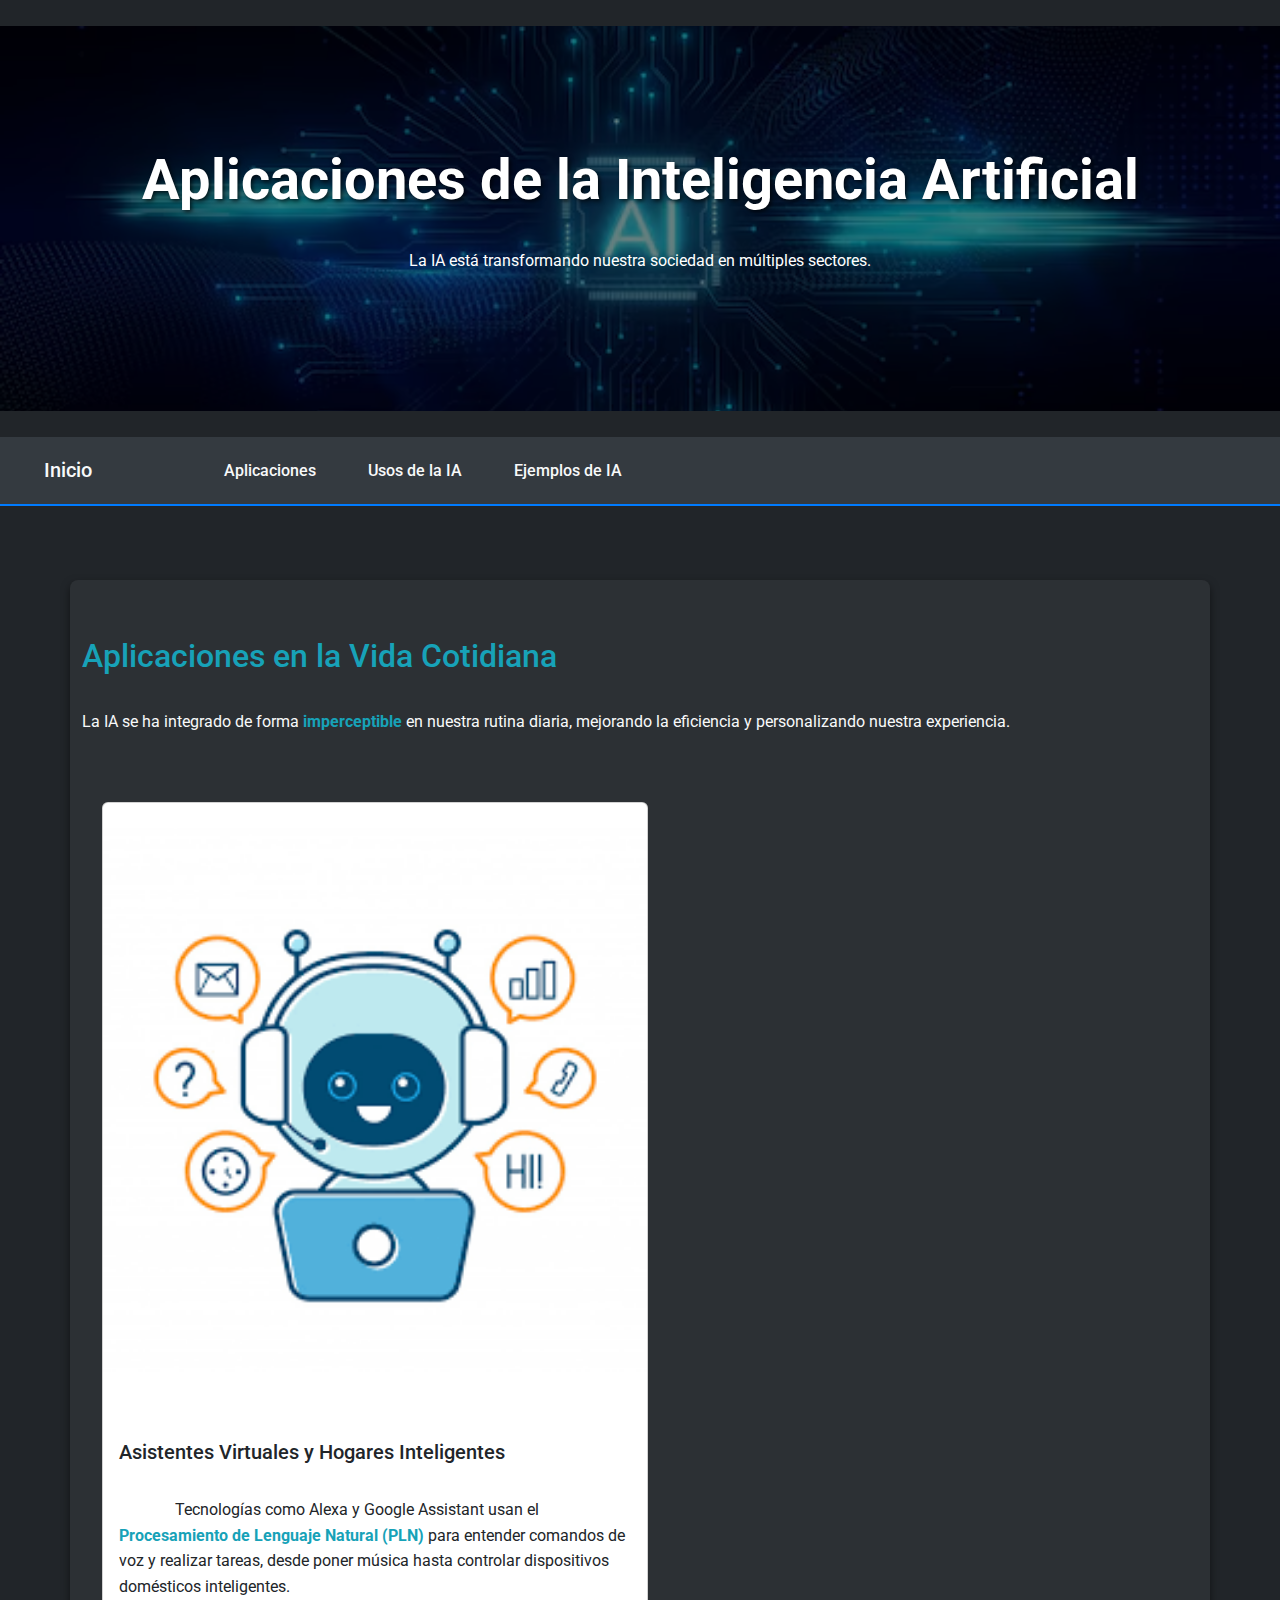
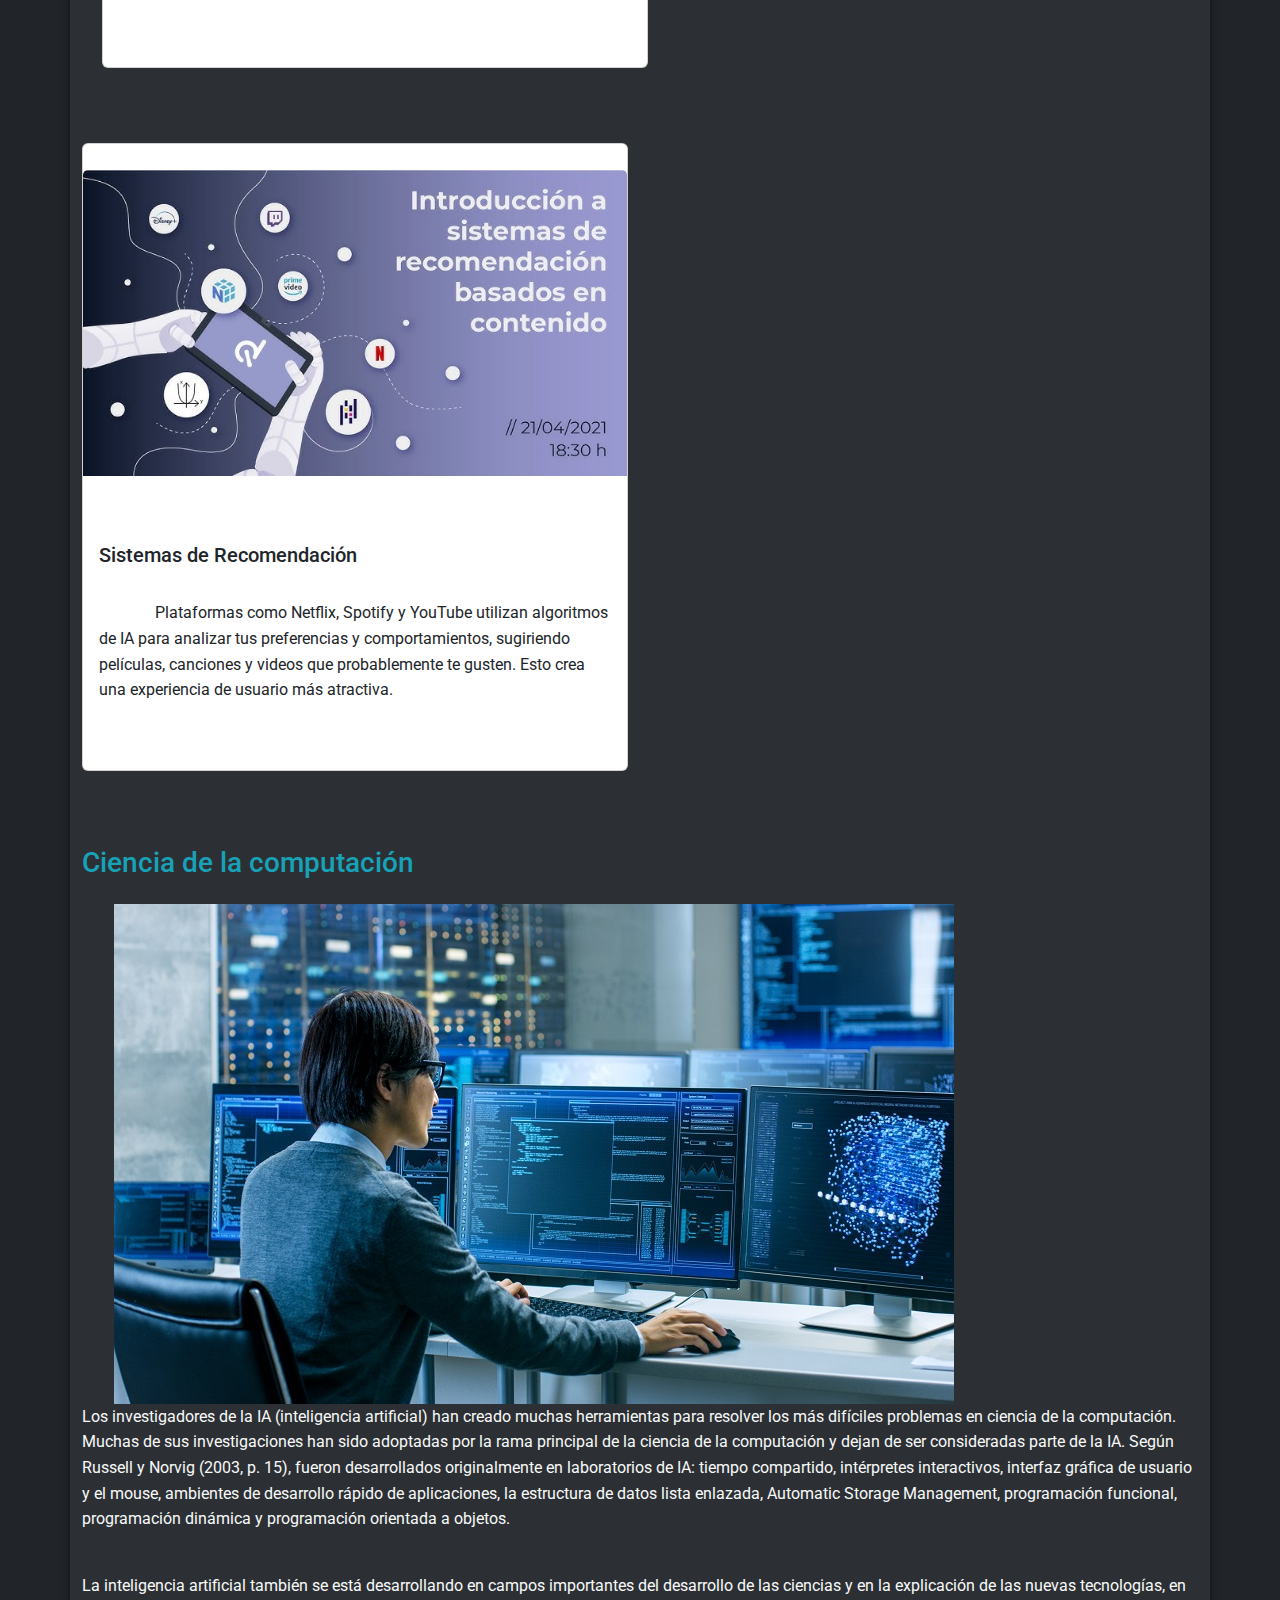
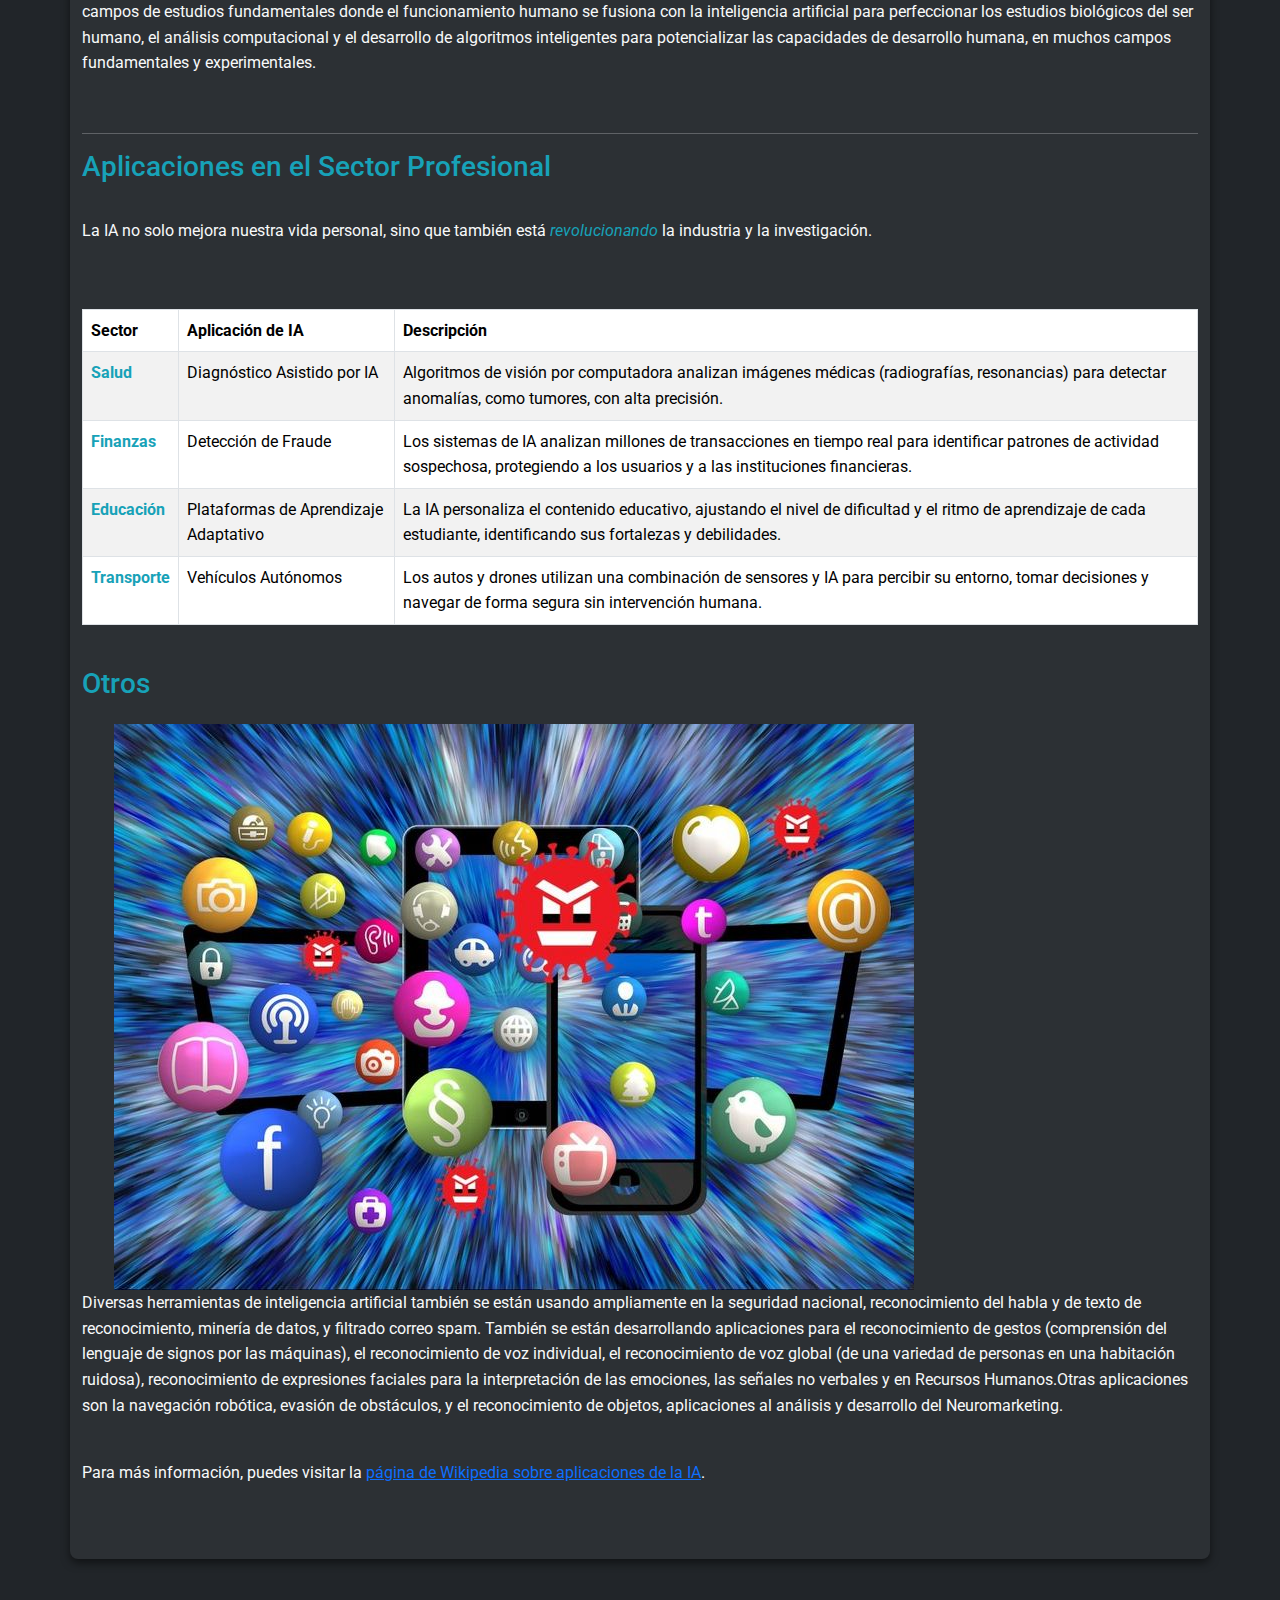
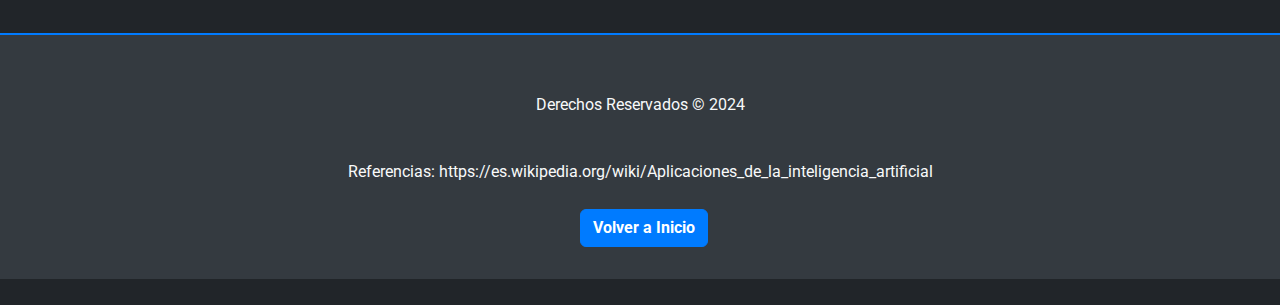
<file: aplicaciones.html>
<!DOCTYPE html>
<html lang="es">
<head>
  <meta charset="UTF-8">
  <meta name="viewport" content="width=device-width, initial-scale=1.0">
  <title>Aplicaciones de la IA</title>
  <link href="https://cdn.jsdelivr.net/npm/bootstrap@5.3.0/dist/css/bootstrap.min.css" rel="stylesheet">
  <link rel="stylesheet" href="style.css">
</head>
<body>

  <header class="header-ai">
    <h1 class="titulo-principal">Aplicaciones de la Inteligencia Artificial</h1>
    <p>La IA está transformando nuestra sociedad en múltiples sectores.</p>
  </header>

  <nav class="navbar navbar-expand-lg">
    <div class="container-fluid">
      <a class="navbar-brand" href="index.html">Inicio</a>
      <button class="navbar-toggler" type="button" data-bs-toggle="collapse" data-bs-target="#navbarNav" aria-controls="navbarNav" aria-expanded="false" aria-label="Toggle navigation">
          <span class="navbar-toggler-icon"></span>
      </button>
      <div class="collapse navbar-collapse" id="navbarNav">
        <ul class="navbar-nav">
          <li class="nav-item"><a class="nav-link" href="aplicaciones.html">Aplicaciones</a></li>
          <li class="nav-item"><a class="nav-link" href="usos.html">Usos de la IA</a></li>
          <li class="nav-item"><a class="nav-link" href="ejemplos.html">Ejemplos de IA</a></li>
        </ul>
      </div>
    </div>
  </nav>

  <main class="container mt-5">
    
    <h2>Aplicaciones en la Vida Cotidiana</h2>
    <p>La IA se ha integrado de forma <strong>imperceptible</strong> en nuestra rutina diaria, mejorando la eficiencia y personalizando nuestra experiencia.</p>
    
    <div class="row">
      <div class="col-md-6 mb-4">
        <div class="card">
                    <img src="asistentes-virtuales.jpg" class="card-img-top" alt="Asistentes Virtuales">
          <div class="card-body">
            <h5 class="card-title">Asistentes Virtuales y Hogares Inteligentes</h5>
            <p class="card-text">
              Tecnologías como Alexa y Google Assistant usan el <strong>Procesamiento de Lenguaje Natural (PLN)</strong> para entender comandos de voz y realizar tareas, desde poner música hasta controlar dispositivos domésticos inteligentes.
            </p>
          </div>
        </div>
      </div>
      <div class="col-md-6 mb-4">
        <div class="card">
                    <img src="sistemas-recomendacion.jpg" class="card-img-top" alt="Sistemas de Recomendación">
          <div class="card-body">
            <h5 class="card-title">Sistemas de Recomendación</h5>
            <p class="card-text">
              Plataformas como Netflix, Spotify y YouTube utilizan algoritmos de IA para analizar tus preferencias y comportamientos, sugiriendo películas, canciones y videos que probablemente te gusten. Esto crea una experiencia de usuario más atractiva.
            </p>
          </div>
        </div>
      </div>
    </div>
    <h3> Ciencia de la computación </h3>
        <img src="ciencia-computacion.jpg" class="img-fluid mt-3" alt="Gráfico de conceptos de IA en ciencia de la computación">
    <p> Los investigadores de la IA (inteligencia artificial) han creado muchas herramientas para resolver los más difíciles problemas en ciencia de la computación. Muchas de sus investigaciones han sido adoptadas por la rama principal de la ciencia de la computación y dejan de ser consideradas parte de la IA. Según Russell y Norvig (2003, p. 15), fueron desarrollados originalmente en laboratorios de IA: tiempo compartido, intérpretes interactivos, interfaz gráfica de usuario y el mouse, ambientes de desarrollo rápido de aplicaciones, la estructura de datos lista enlazada, Automatic Storage Management, programación funcional, programación dinámica y programación orientada a objetos.</p>
    <p> La inteligencia artificial también se está desarrollando en campos importantes del desarrollo de las ciencias y en la explicación de las nuevas tecnologías, en campos de estudios fundamentales donde el funcionamiento humano se fusiona con la inteligencia artificial para perfeccionar los estudios biológicos del ser humano, el análisis computacional y el desarrollo de algoritmos inteligentes para potencializar las capacidades de desarrollo humana, en muchos campos fundamentales y experimentales.</p>
    <hr> <h3>Aplicaciones en el Sector Profesional</h3>
    <p>La IA no solo mejora nuestra vida personal, sino que también está <em>revolucionando</em> la industria y la investigación.</p>
    
    <table class="table table-striped table-bordered mt-4">
      <thead class="bg-primary text-white">
        <tr>
          <th>Sector</th>
          <th>Aplicación de IA</th>
          <th>Descripción</th>
        </tr>
      </thead>
      <tbody>
        <tr>
          <td><strong>Salud</strong></td>
          <td>Diagnóstico Asistido por IA</td>
          <td>Algoritmos de visión por computadora analizan imágenes médicas (radiografías, resonancias) para detectar anomalías, como tumores, con alta precisión.</td>
        </tr>
        <tr>
          <td><strong>Finanzas</strong></td>
          <td>Detección de Fraude</td>
          <td>Los sistemas de IA analizan millones de transacciones en tiempo real para identificar patrones de actividad sospechosa, protegiendo a los usuarios y a las instituciones financieras.</td>
        </tr>
        <tr>
          <td><strong>Educación</strong></td>
          <td>Plataformas de Aprendizaje Adaptativo</td>
          <td>La IA personaliza el contenido educativo, ajustando el nivel de dificultad y el ritmo de aprendizaje de cada estudiante, identificando sus fortalezas y debilidades.</td>
        </tr>
        <tr>
          <td><strong>Transporte</strong></td>
          <td>Vehículos Autónomos</td>
          <td>Los autos y drones utilizan una combinación de sensores y IA para percibir su entorno, tomar decisiones y navegar de forma segura sin intervención humana.</td>
        </tr>
      </tbody>
    </table>

    <h3> Otros</h3>
        <img src="otras-aplicaciones.jpg" class="img-fluid mt-3" alt="Diversos íconos de aplicaciones de IA">
    <p>Diversas herramientas de inteligencia artificial también se están usando ampliamente en la seguridad nacional, reconocimiento del habla y de texto de reconocimiento, minería de datos, y filtrado correo spam. También se están desarrollando aplicaciones para el reconocimiento de gestos (comprensión del lenguaje de signos por las máquinas), el reconocimiento de voz individual, el reconocimiento de voz global (de una variedad de personas en una habitación ruidosa), reconocimiento de expresiones faciales para la interpretación de las emociones, las señales no verbales y en Recursos Humanos.Otras aplicaciones son la navegación robótica, evasión de obstáculos, y el reconocimiento de objetos, aplicaciones al análisis y desarrollo del Neuromarketing.</p>
    <p>Para más información, puedes visitar la <a href="https://es.wikipedia.org/wiki/Aplicaciones_de_la_inteligencia_artificial" target="_blank" rel="noopener noreferrer">página de Wikipedia sobre aplicaciones de la IA</a>.</p>
    
  </main>

  <footer class="footer-custom mt-5">
    <p>Derechos Reservados © 2024</p>
    <p>Referencias: https://es.wikipedia.org/wiki/Aplicaciones_de_la_inteligencia_artificial</p>
    <a href="index.html" class="btn btn-primary mt-2">Volver a Inicio</a>
  </footer>
  
  <script src="https://cdn.jsdelivr.net/npm/bootstrap@5.3.0/dist/js/bootstrap.bundle.min.js"></script>
</body>
</html>
</file>
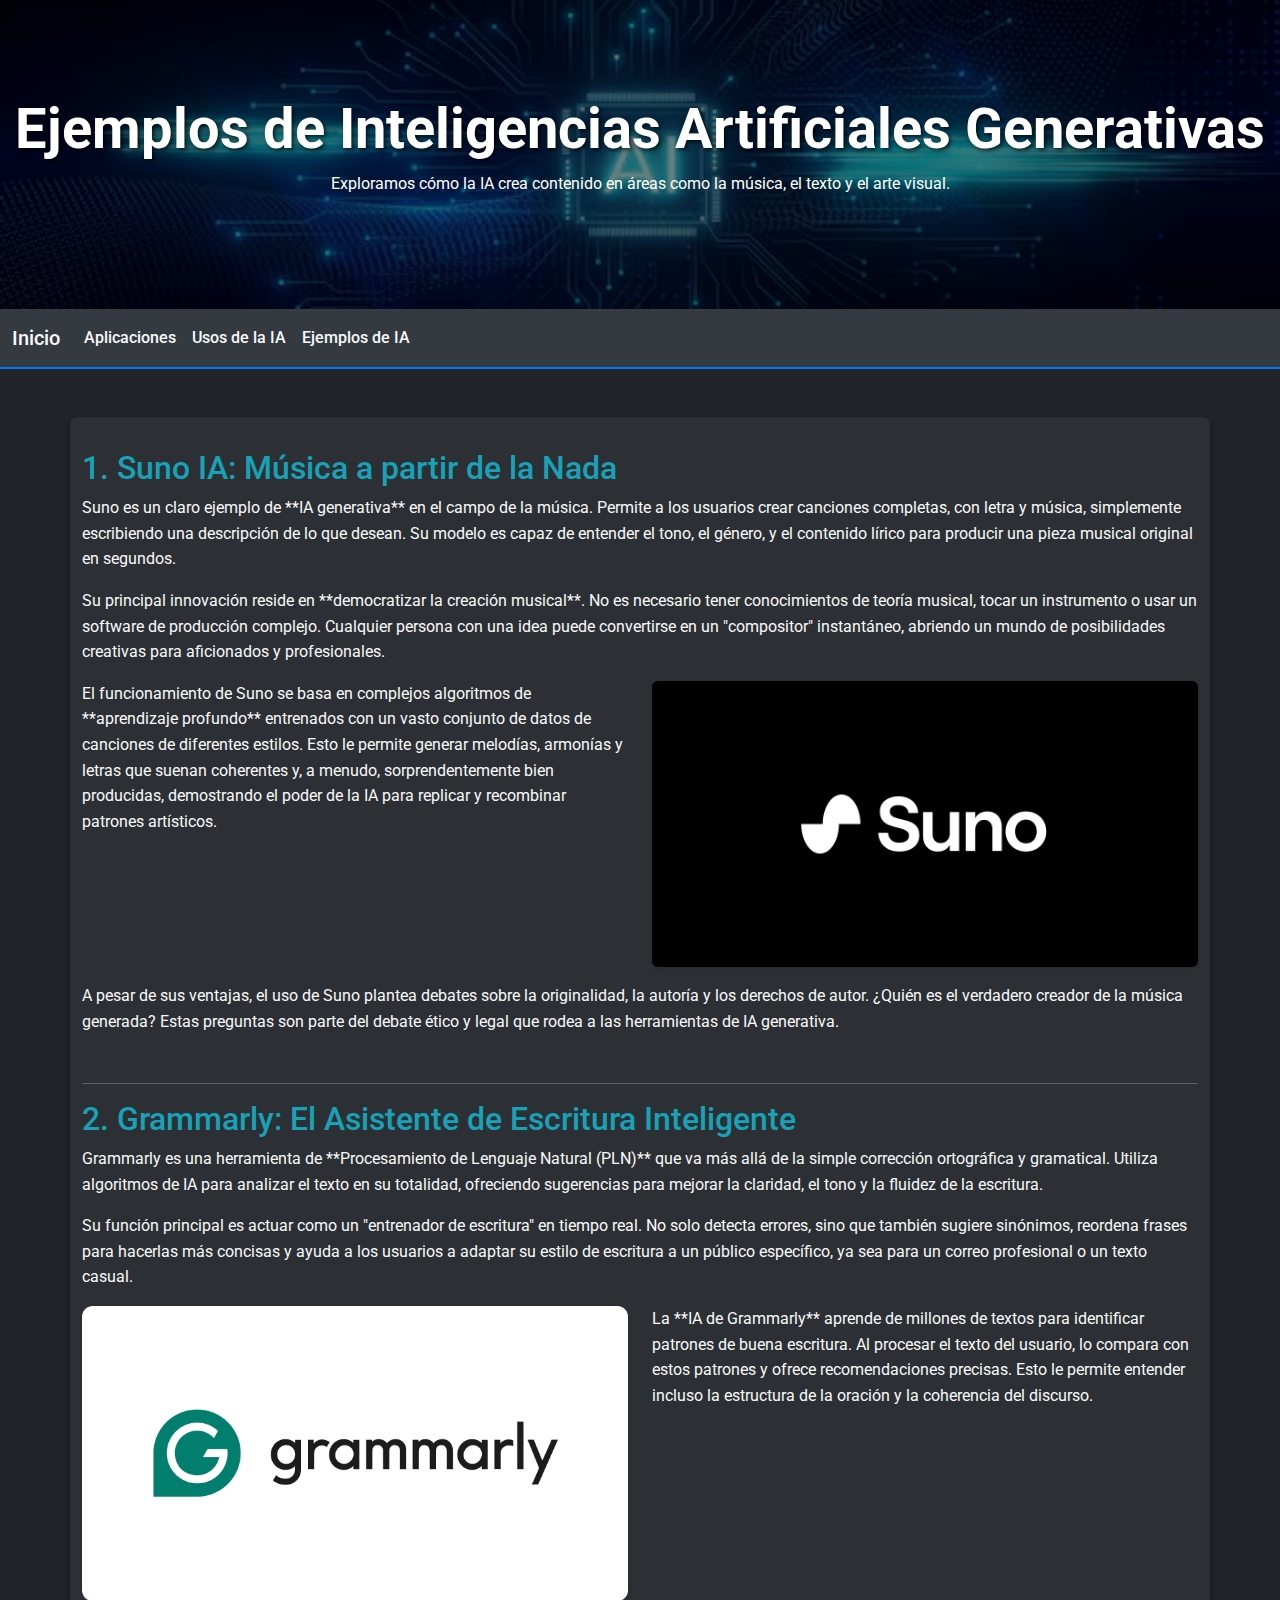
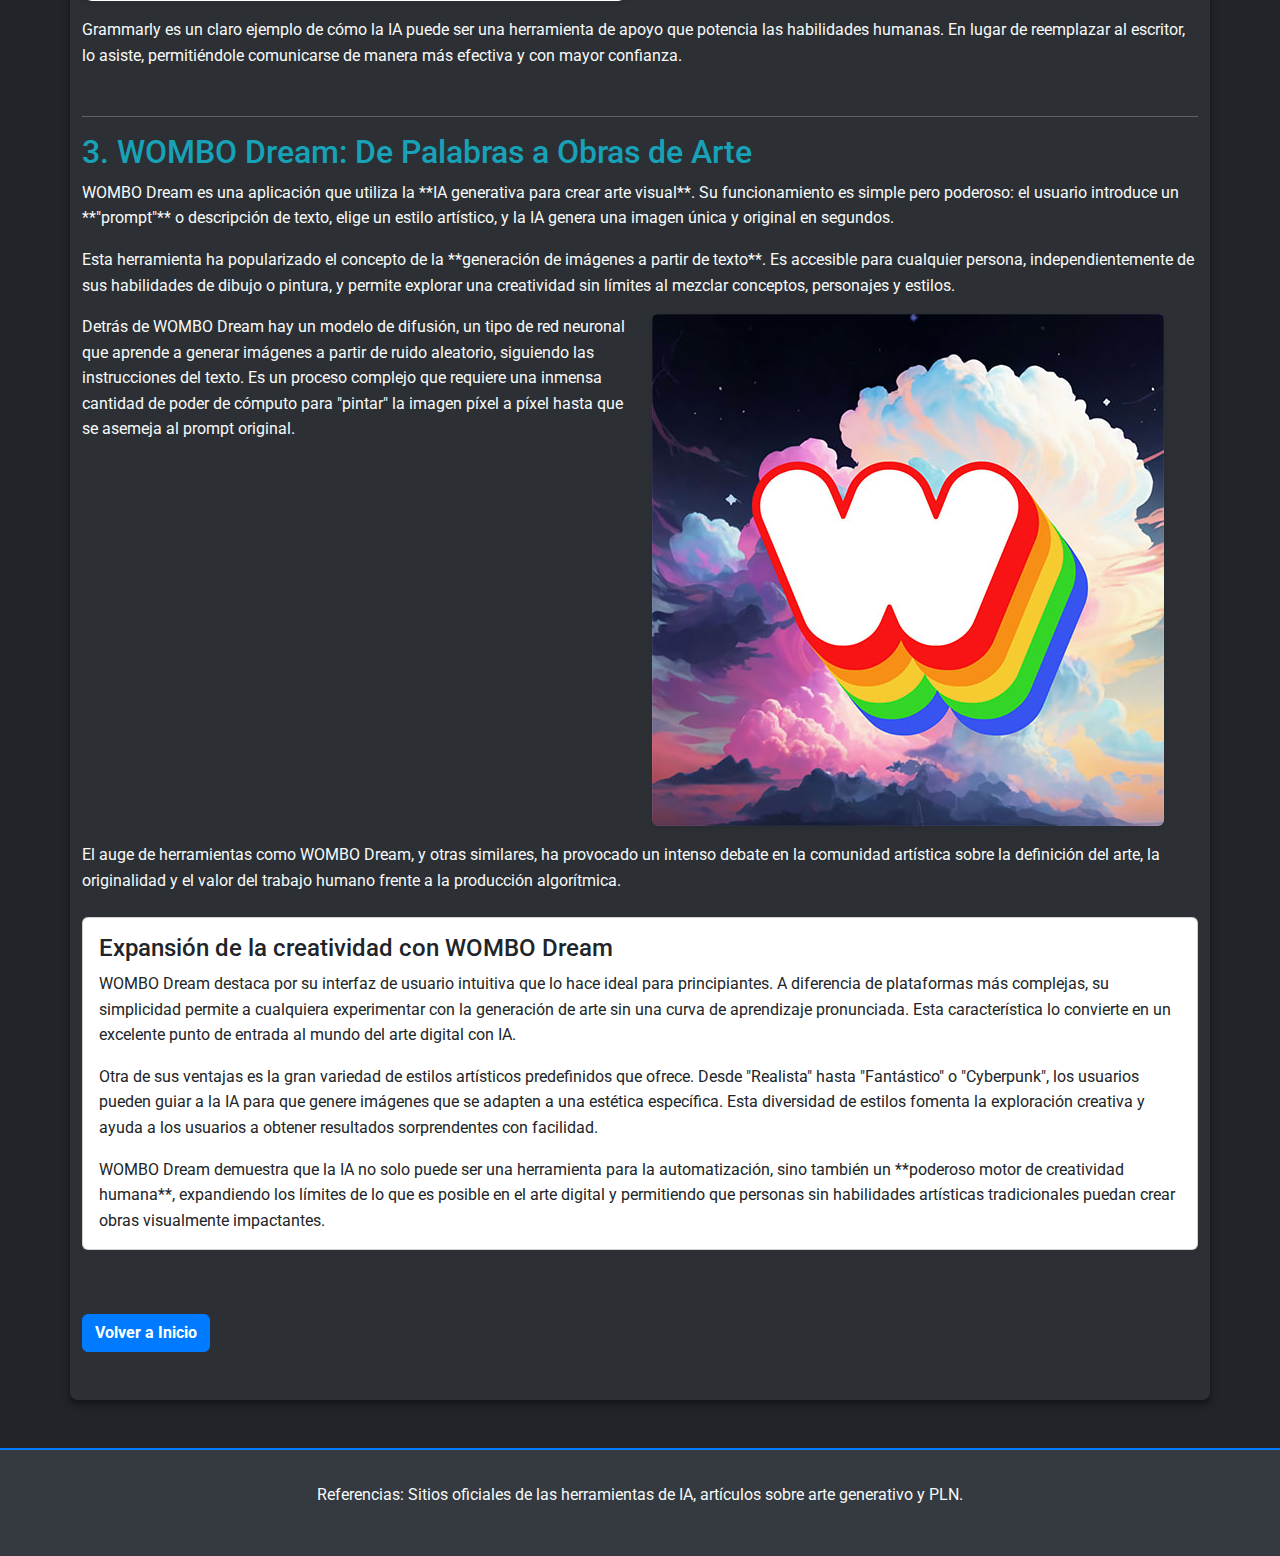
<file: ejemplos.html>
<!DOCTYPE html>
<html lang="es">
<head>
  <meta charset="UTF-8">
  <meta name="viewport" content="width=device-width, initial-scale=1.0">
  <title>Ejemplos de IA</title>
  <link href="https://cdn.jsdelivr.net/npm/bootstrap@5.3.0/dist/css/bootstrap.min.css" rel="stylesheet">
  <link rel="stylesheet" href="style.css">
</head>
<body>

  <header class="header-ai">
    <h1 class="titulo-principal">Ejemplos de Inteligencias Artificiales Generativas</h1>
    <p>Exploramos cómo la IA crea contenido en áreas como la música, el texto y el arte visual.</p>
  </header>

  <nav class="navbar navbar-expand-lg">
    <div class="container-fluid">
      <a class="navbar-brand" href="index.html">Inicio</a>
      <button class="navbar-toggler" type="button" data-bs-toggle="collapse" data-bs-target="#navbarNav" aria-controls="navbarNav" aria-expanded="false" aria-label="Toggle navigation">
          <span class="navbar-toggler-icon"></span>
      </button>
      <div class="collapse navbar-collapse" id="navbarNav">
        <ul class="navbar-nav">
          <li class="nav-item"><a class="nav-link" href="aplicaciones.html">Aplicaciones</a></li>
          <li class="nav-item"><a class="nav-link" href="usos.html">Usos de la IA</a></li>
          <li class="nav-item"><a class="nav-link" href="ejemplos.html">Ejemplos de IA</a></li>
        </ul>
      </div>
    </div>
  </nav>

  <main class="container mt-5">
    
    <section class="mb-5">
      <h2>1. Suno IA: Música a partir de la Nada</h2>
      <p>
        Suno es un claro ejemplo de **IA generativa** en el campo de la música. Permite a los usuarios crear canciones completas, con letra y música, simplemente escribiendo una descripción de lo que desean. Su modelo es capaz de entender el tono, el género, y el contenido lírico para producir una pieza musical original en segundos.
      </p>
      <p>
        Su principal innovación reside en **democratizar la creación musical**. No es necesario tener conocimientos de teoría musical, tocar un instrumento o usar un software de producción complejo. Cualquier persona con una idea puede convertirse en un "compositor" instantáneo, abriendo un mundo de posibilidades creativas para aficionados y profesionales.
      </p>
      <div class="row">
        <div class="col-md-6 mb-3">
          <p>
            El funcionamiento de Suno se basa en complejos algoritmos de **aprendizaje profundo** entrenados con un vasto conjunto de datos de canciones de diferentes estilos. Esto le permite generar melodías, armonías y letras que suenan coherentes y, a menudo, sorprendentemente bien producidas, demostrando el poder de la IA para replicar y recombinar patrones artísticos.
          </p>
        </div>
        <div class="col-md-6 mb-3">
          <img src="suno.jpg" class="img-fluid rounded shadow-sm" alt="Interfaz de Suno AI mostrando una canción generada.">
        </div>
      </div>
      <p>
        A pesar de sus ventajas, el uso de Suno plantea debates sobre la originalidad, la autoría y los derechos de autor. ¿Quién es el verdadero creador de la música generada? Estas preguntas son parte del debate ético y legal que rodea a las herramientas de IA generativa.
      </p>
    </section>

    <hr>

    <section class="mb-5">
      <h2>2. Grammarly: El Asistente de Escritura Inteligente</h2>
      <p>
        Grammarly es una herramienta de **Procesamiento de Lenguaje Natural (PLN)** que va más allá de la simple corrección ortográfica y gramatical. Utiliza algoritmos de IA para analizar el texto en su totalidad, ofreciendo sugerencias para mejorar la claridad, el tono y la fluidez de la escritura.
      </p>
      <p>
        Su función principal es actuar como un "entrenador de escritura" en tiempo real. No solo detecta errores, sino que también sugiere sinónimos, reordena frases para hacerlas más concisas y ayuda a los usuarios a adaptar su estilo de escritura a un público específico, ya sea para un correo profesional o un texto casual.
      </p>
      <div class="row">
        <div class="col-md-6 mb-3">
          <img src="grammarly.jpg" class="img-fluid rounded shadow-sm" alt="Interfaz de Grammarly sugiriendo correcciones en un texto.">
        </div>
        <div class="col-md-6 mb-3">
          <p>
            La **IA de Grammarly** aprende de millones de textos para identificar patrones de buena escritura. Al procesar el texto del usuario, lo compara con estos patrones y ofrece recomendaciones precisas. Esto le permite entender incluso la estructura de la oración y la coherencia del discurso.
          </p>
        </div>
      </div>
      <p>
        Grammarly es un claro ejemplo de cómo la IA puede ser una herramienta de apoyo que potencia las habilidades humanas. En lugar de reemplazar al escritor, lo asiste, permitiéndole comunicarse de manera más efectiva y con mayor confianza.
      </p>
    </section>

    <hr>

    <section class="mb-5">
      <h2>3. WOMBO Dream: De Palabras a Obras de Arte</h2>
      <p>
        WOMBO Dream es una aplicación que utiliza la **IA generativa para crear arte visual**. Su funcionamiento es simple pero poderoso: el usuario introduce un **"prompt"** o descripción de texto, elige un estilo artístico, y la IA genera una imagen única y original en segundos.
      </p>
      <p>
        Esta herramienta ha popularizado el concepto de la **generación de imágenes a partir de texto**. Es accesible para cualquier persona, independientemente de sus habilidades de dibujo o pintura, y permite explorar una creatividad sin límites al mezclar conceptos, personajes y estilos.
      </p>
      <div class="row">
        <div class="col-md-6 mb-3">
          <p>
            Detrás de WOMBO Dream hay un modelo de difusión, un tipo de red neuronal que aprende a generar imágenes a partir de ruido aleatorio, siguiendo las instrucciones del texto. Es un proceso complejo que requiere una inmensa cantidad de poder de cómputo para "pintar" la imagen píxel a píxel hasta que se asemeja al prompt original.
          </p>
        </div>
        <div class="col-md-6 mb-3">
          <img src="wombo-dream.jpg" class="img-fluid rounded shadow-sm" alt="Imagen de WOMBO Dream">
        </div>
      </div>
      <p>
        El auge de herramientas como WOMBO Dream, y otras similares, ha provocado un intenso debate en la comunidad artística sobre la definición del arte, la originalidad y el valor del trabajo humano frente a la producción algorítmica.
      </p>
      
      <div class="card mt-4">
        <div class="card-body">
          <h4 class="card-title">Expansión de la creatividad con WOMBO Dream</h4>
          <p class="card-text">
            WOMBO Dream destaca por su interfaz de usuario intuitiva que lo hace ideal para principiantes. A diferencia de plataformas más complejas, su simplicidad permite a cualquiera experimentar con la generación de arte sin una curva de aprendizaje pronunciada. Esta característica lo convierte en un excelente punto de entrada al mundo del arte digital con IA.
          </p>
          <p class="card-text">
            Otra de sus ventajas es la gran variedad de estilos artísticos predefinidos que ofrece. Desde "Realista" hasta "Fantástico" o "Cyberpunk", los usuarios pueden guiar a la IA para que genere imágenes que se adapten a una estética específica. Esta diversidad de estilos fomenta la exploración creativa y ayuda a los usuarios a obtener resultados sorprendentes con facilidad.
          </p>
          <p class="card-text">
            WOMBO Dream demuestra que la IA no solo puede ser una herramienta para la automatización, sino también un **poderoso motor de creatividad humana**, expandiendo los límites de lo que es posible en el arte digital y permitiendo que personas sin habilidades artísticas tradicionales puedan crear obras visualmente impactantes.
          </p>
        </div>
      </div>
    </section>

    <p><a href="index.html" class="btn btn-primary mt-3">Volver a Inicio</a></p>

  </main>

  <footer class="footer-custom mt-5">
    <p>Referencias: Sitios oficiales de las herramientas de IA, artículos sobre arte generativo y PLN.</p>
  </footer>
  
  <script src="https://cdn.jsdelivr.net/npm/bootstrap@5.3.0/dist/js/bootstrap.bundle.min.js"></script>
</body>
</html>
</file>
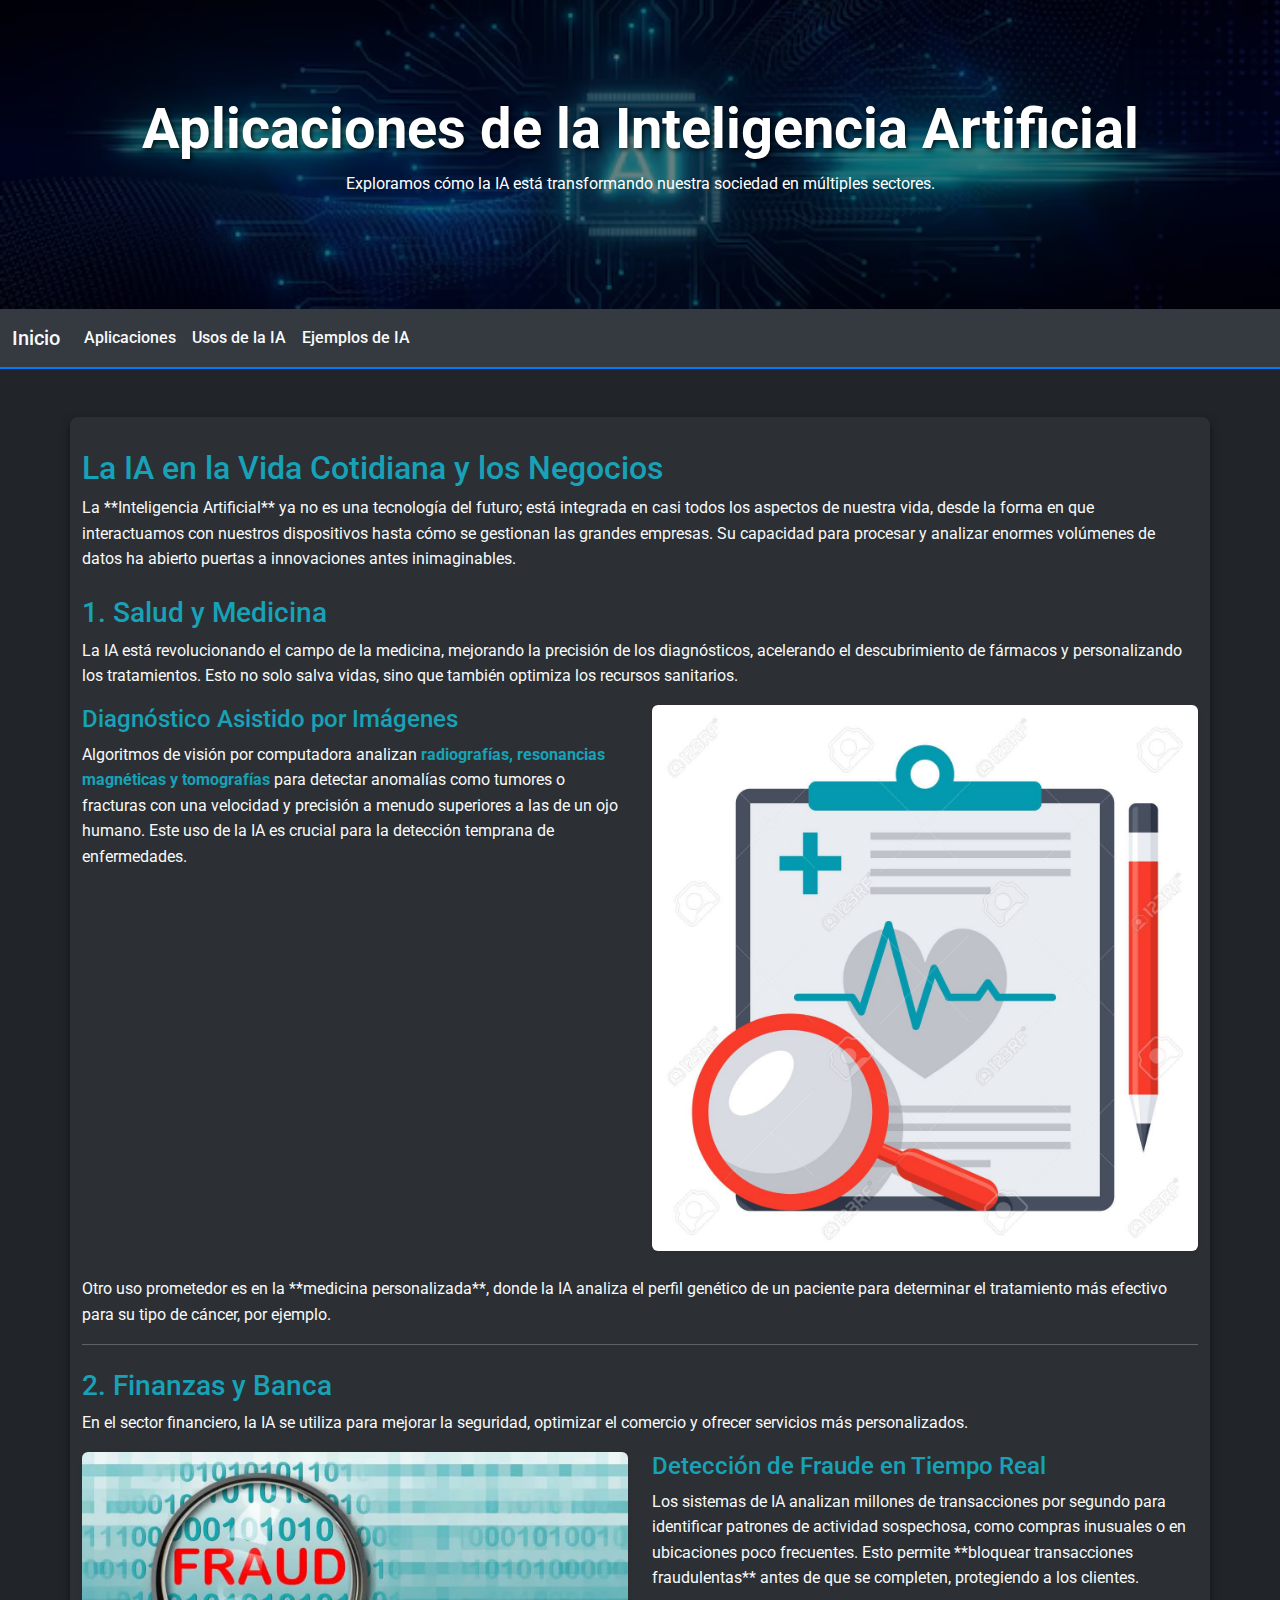
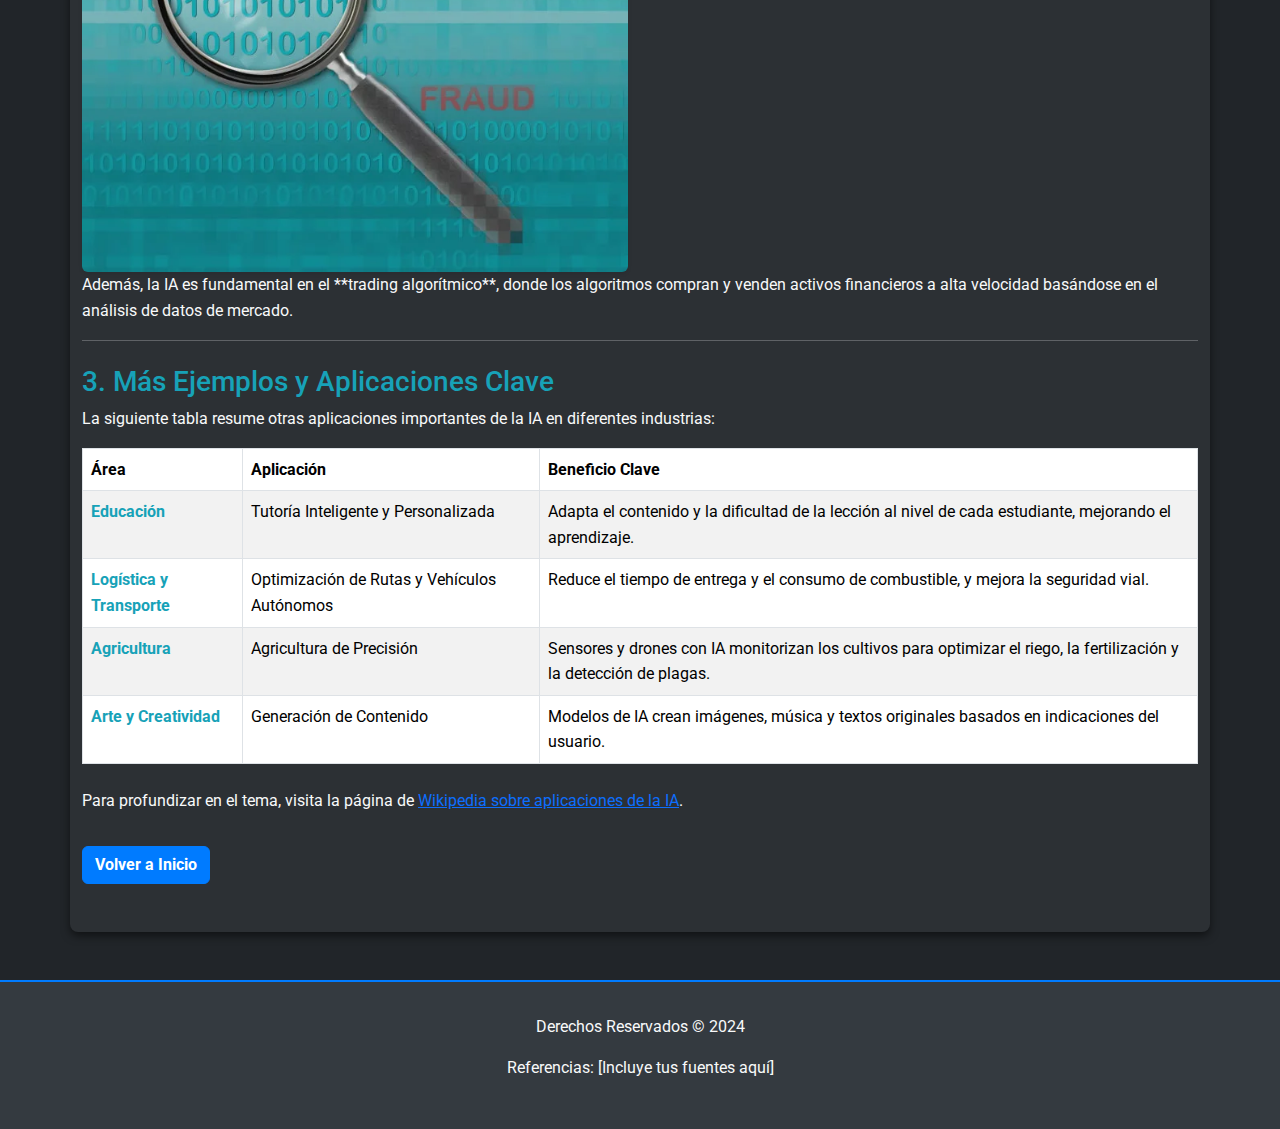
<file: usos.html>
<!DOCTYPE html>
<html lang="es">
<head>
  <meta charset="UTF-8">
  <meta name="viewport" content="width=device-width, initial-scale=1.0">
  <title>Aplicaciones de la IA</title>
  <link href="https://cdn.jsdelivr.net/npm/bootstrap@5.3.0/dist/css/bootstrap.min.css" rel="stylesheet">
  <link rel="stylesheet" href="style.css">
</head>
<body>

  <header class="header-ai">
    <h1 class="titulo-principal">Aplicaciones de la Inteligencia Artificial</h1>
    <p>Exploramos cómo la IA está transformando nuestra sociedad en múltiples sectores.</p>
  </header>

  <nav class="navbar navbar-expand-lg">
    <div class="container-fluid">
      <a class="navbar-brand" href="index.html">Inicio</a>
      <button class="navbar-toggler" type="button" data-bs-toggle="collapse" data-bs-target="#navbarNav" aria-controls="navbarNav" aria-expanded="false" aria-label="Toggle navigation">
          <span class="navbar-toggler-icon"></span>
      </button>
      <div class="collapse navbar-collapse" id="navbarNav">
        <ul class="navbar-nav">
          <li class="nav-item"><a class="nav-link" href="aplicaciones.html">Aplicaciones</a></li>
          <li class="nav-item"><a class="nav-link" href="usos.html">Usos de la IA</a></li>
          <li class="nav-item"><a class="nav-link" href="ejemplos.html">Ejemplos de IA</a></li>
        </ul>
      </div>
    </div>
  </nav>

  <main class="container mt-5">
    
    <h2>La IA en la Vida Cotidiana y los Negocios</h2>
    <p>La **Inteligencia Artificial** ya no es una tecnología del futuro; está integrada en casi todos los aspectos de nuestra vida, desde la forma en que interactuamos con nuestros dispositivos hasta cómo se gestionan las grandes empresas. Su capacidad para procesar y analizar enormes volúmenes de datos ha abierto puertas a innovaciones antes inimaginables.</p>

    <section class="mt-4">
      <h3>1. Salud y Medicina</h3>
      <p>
        La IA está revolucionando el campo de la medicina, mejorando la precisión de los diagnósticos, acelerando el descubrimiento de fármacos y personalizando los tratamientos. Esto no solo salva vidas, sino que también optimiza los recursos sanitarios.
      </p>
      <div class="row">
        <div class="col-md-6">
          <h4>Diagnóstico Asistido por Imágenes</h4>
          <p>
            Algoritmos de visión por computadora analizan <strong>radiografías, resonancias magnéticas y tomografías</strong> para detectar anomalías como tumores o fracturas con una velocidad y precisión a menudo superiores a las de un ojo humano. Este uso de la IA es crucial para la detección temprana de enfermedades.
          </p>
        </div>
        <div class="col-md-6">
          <img src="diagnostico-medico.jpg" class="img-fluid rounded shadow-sm" alt="IA en el diagnóstico médico">
        </div>
      </div>
      <p>
        <br>Otro uso prometedor es en la **medicina personalizada**, donde la IA analiza el perfil genético de un paciente para determinar el tratamiento más efectivo para su tipo de cáncer, por ejemplo.
      </p>
    </section>

    <hr> <section class="mt-4">
      <h3>2. Finanzas y Banca</h3>
      <p>
        En el sector financiero, la IA se utiliza para mejorar la seguridad, optimizar el comercio y ofrecer servicios más personalizados.
      </p>
      <div class="row">
        <div class="col-md-6">
          <img src="deteccion-fraude.jpg" class="img-fluid rounded shadow-sm" alt="IA en la detección de fraude">
        </div>
        <div class="col-md-6">
          <h4>Detección de Fraude en Tiempo Real</h4>
          <p>
            Los sistemas de IA analizan millones de transacciones por segundo para identificar patrones de actividad sospechosa, como compras inusuales o en ubicaciones poco frecuentes. Esto permite **bloquear transacciones fraudulentas** antes de que se completen, protegiendo a los clientes.
          </p>
        </div>
      </div>
      <p>
        Además, la IA es fundamental en el **trading algorítmico**, donde los algoritmos compran y venden activos financieros a alta velocidad basándose en el análisis de datos de mercado.
      </p>
    </section>

    <hr>

    <section class="mt-4">
      <h3>3. Más Ejemplos y Aplicaciones Clave</h3>
      <p>La siguiente tabla resume otras aplicaciones importantes de la IA en diferentes industrias:</p>
      <table class="table table-bordered table-striped mt-3">
        <thead class="bg-primary text-white">
          <tr>
            <th>Área</th>
            <th>Aplicación</th>
            <th>Beneficio Clave</th>
          </tr>
        </thead>
        <tbody>
          <tr>
            <td><strong>Educación</strong></td>
            <td>Tutoría Inteligente y Personalizada</td>
            <td>Adapta el contenido y la dificultad de la lección al nivel de cada estudiante, mejorando el aprendizaje.</td>
          </tr>
          <tr>
            <td><strong>Logística y Transporte</strong></td>
            <td>Optimización de Rutas y Vehículos Autónomos</td>
            <td>Reduce el tiempo de entrega y el consumo de combustible, y mejora la seguridad vial.</td>
          </tr>
          <tr>
            <td><strong>Agricultura</strong></td>
            <td>Agricultura de Precisión</td>
            <td>Sensores y drones con IA monitorizan los cultivos para optimizar el riego, la fertilización y la detección de plagas.</td>
          </tr>
          <tr>
            <td><strong>Arte y Creatividad</strong></td>
            <td>Generación de Contenido</td>
            <td>Modelos de IA crean imágenes, música y textos originales basados en indicaciones del usuario.</td>
          </tr>
        </tbody>
      </table>
    </section>

    <p class="mt-4">
      Para profundizar en el tema, visita la página de <a href="https://es.wikipedia.org/wiki/Aplicaciones_de_la_inteligencia_artificial" target="_blank" rel="noopener noreferrer">Wikipedia sobre aplicaciones de la IA</a>.
    </p>

    <p><a href="index.html" class="btn btn-primary mt-3">Volver a Inicio</a></p>

  </main>

  <footer class="footer-custom mt-5">
    <p>Derechos Reservados © 2024</p>
    <p>Referencias: [Incluye tus fuentes aquí]</p>
  </footer>

  <script src="https://cdn.jsdelivr.net/npm/bootstrap@5.3.0/dist/js/bootstrap.bundle.min.js"></script>
</body>
</html>
</file>
<file: style.css>
/* Importar una fuente de Google Fonts para un mejor diseño */
@import url('https://fonts.googleapis.com/css2?family=Roboto:wght@400;700&display=swap');

/* Estilos generales del cuerpo de la página */
body {
    font-family: 'Roboto', sans-serif;
    background-color: #212529; /* Fondo gris oscuro para que todo combine */
    color: #f8f9fa; /* Texto blanco para buena legibilidad */
    line-height: 1.6;
}

/* Estilos del encabezado (header) */
.header-ai {
    background-image: url('ia-fondo.jpg'); /* Fondo de imagen para el header */
    background-size: cover; /* La imagen cubre todo el área */
    background-position: center; /* Centra la imagen */
    padding: 6rem 0;
    text-align: center;
    color: #fff;
    position: relative;
}

/* Superposición oscura para que el texto sea legible sobre la imagen */
.header-ai::before {
    content: '';
    position: absolute;
    top: 0;
    left: 0;
    width: 100%;
    height: 100%;
    background-color: rgba(0, 0, 0, 0.5); /* Capa oscura semitransparente */
    z-index: 1;
}

/* Asegura que el texto y títulos del header estén sobre la superposición */
.header-ai .titulo-principal,
.header-ai p {
    position: relative;
    z-index: 2;
}

.titulo-principal {
    font-size: 3.5rem;
    font-weight: 700;
    text-shadow: 2px 2px 4px rgba(0, 0, 0, 0.7);
}

/* Estilos para la barra de navegación (nav) */
.navbar {
    background-color: #343a40 !important; /* Color de fondo oscuro para el nav */
    border-bottom: 2px solid #007bff; /* Borde de color azul */
}

.navbar-brand, .navbar-nav .nav-link {
    color: #f8f9fa !important;
    font-weight: 500;
}

.navbar-nav .nav-link:hover {
    color: #007bff !important; /* Cambio de color al pasar el mouse */
}

/* Estilos para el contenido principal (main) */
main {
    background-color: #2c3034; /* Fondo del contenido ligeramente más claro */
    padding: 2rem;
    border-radius: 8px;
    box-shadow: 0 4px 8px rgba(0, 0, 0, 0.5);
    margin-top: -3rem; /* Eleva el contenido para que se superponga con el header */
    position: relative;
    z-index: 3;
}

/* Estilos para los títulos dentro del main */
h2, h3, h4 {
    color: #17a2b8; /* Título de color azul cian para resaltar */
}

/* Estilos para el pie de página (footer) */
.footer-custom {
    background-color: #343a40; /* Color de fondo oscuro para el footer */
    color: #f8f9fa;
    padding: 2rem 0;
    text-align: center;
    border-top: 2px solid #007bff; /* Borde superior de color azul */
}

/* Estilos para los enlaces en el footer */
.footer-custom a {
    color: #fff;
    text-decoration: none;
    font-weight: bold;
}

.footer-custom a:hover {
    color: #007bff;
    text-decoration: underline;
}

/* Estilos para los párrafos enfatizados y negritas */
strong, em {
    color: #17a2b8;
}

/* Estilos para el botón de volver */
.btn-primary {
    background-color: #007bff;
    border-color: #007bff;
    font-weight: bold;
}

.btn-primary:hover {
    background-color: #0056b3;
    border-color: #0056b3;
}

/* Estilos para las tablas */
.table {
    color: #f8f9fa;
}

.table thead.bg-primary {
    background-color: #007bff !important;
}
</file>
